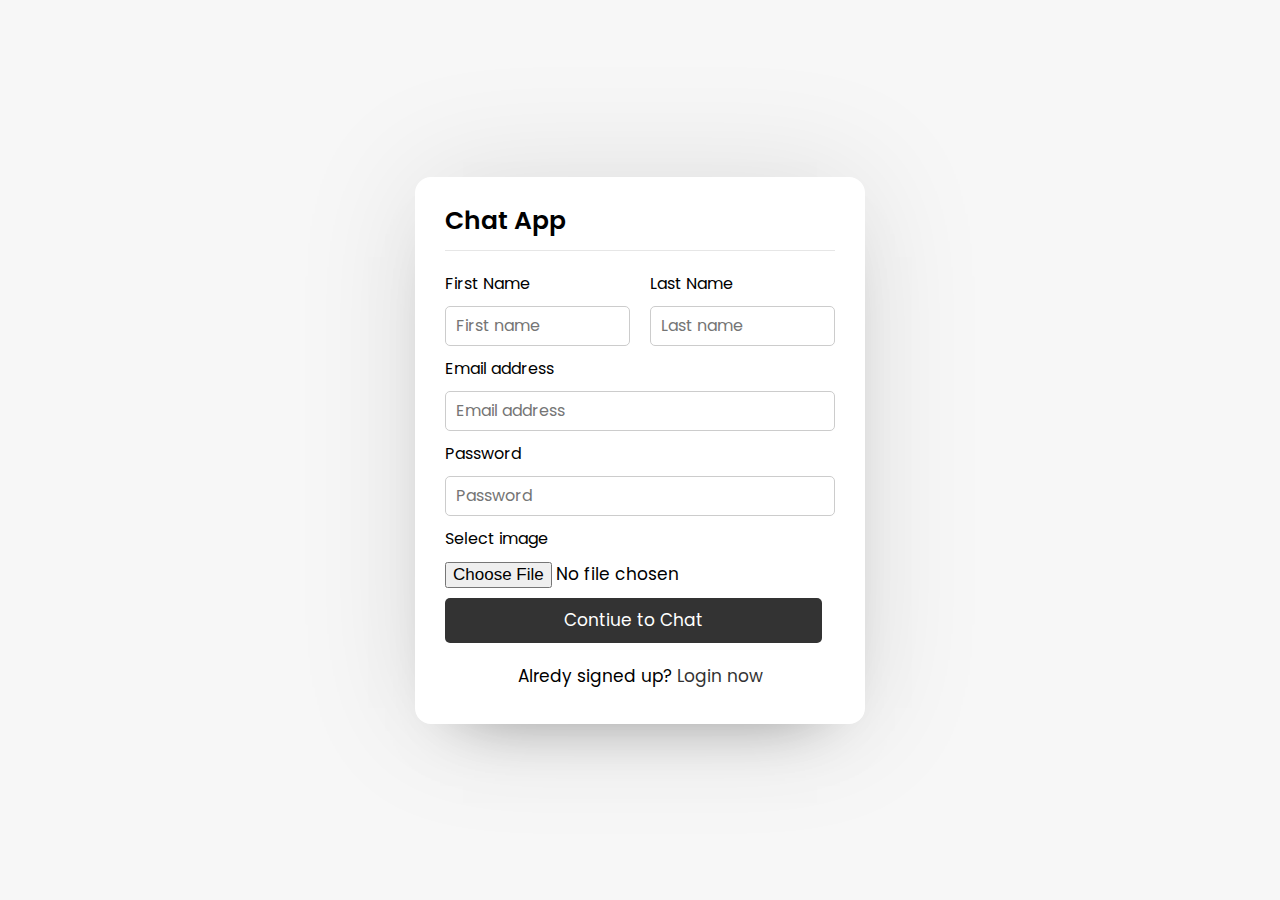
<file: index.html>
<!DOCTYPE html>
<html lang="en">
<head>
    <meta charset="UTF-8">
    <meta http-equiv="X-UA-Compatible" content="IE=edge">
    <meta name="viewport" content="width=device-width, initial-scale=1.0">
    <title>Chat</title>
    <link rel="stylesheet" href="style.css">
    <link rel="stylesheet" href="https://cdnjs.cloudflare.com/ajax/libs/font-awesome/6.2.1/css/all.min.css" integrity="sha512-MV7K8+y+gLIBoVD59lQIYicR65iaqukzvf/nwasF0nqhPay5w/9lJmVM2hMDcnK1OnMGCdVK+iQrJ7lzPJQd1w==" crossorigin="anonymous" referrerpolicy="no-referrer" />
</head>
<body>
    <div class="wrapper">
        <section class="form signup">
            <header>Chat App</header>
            <form action="#">
                <div class="error-txt">This is error</div>
                <div class="name-details">
                    <div class="field input">
                        <label>First Name</label>
                        <input type="text" placeholder="First name">
                    </div>
                    <div class="field input">
                        <label>Last Name</label>
                        <input type="text" placeholder="Last name">
                    </div>
                </div>
                <div class="field input">
                    <label>Email address</label>
                    <input type="text" placeholder="Email address">
                </div>
                <div class="field input">
                    <label>Password</label>
                    <input type="text" placeholder="Password">
                </div>
                <div class="field image">
                    <label>Select image</label>
                    <input type="file">
                </div>
                <div class="field button">
                    <input type="submit" value="Contiue to Chat">
                </div>
            </form>
            <div class="link">Alredy signed up? <a href="#">Login now</a></div>
        </section>
    </div>
</body>
</html>
</file>
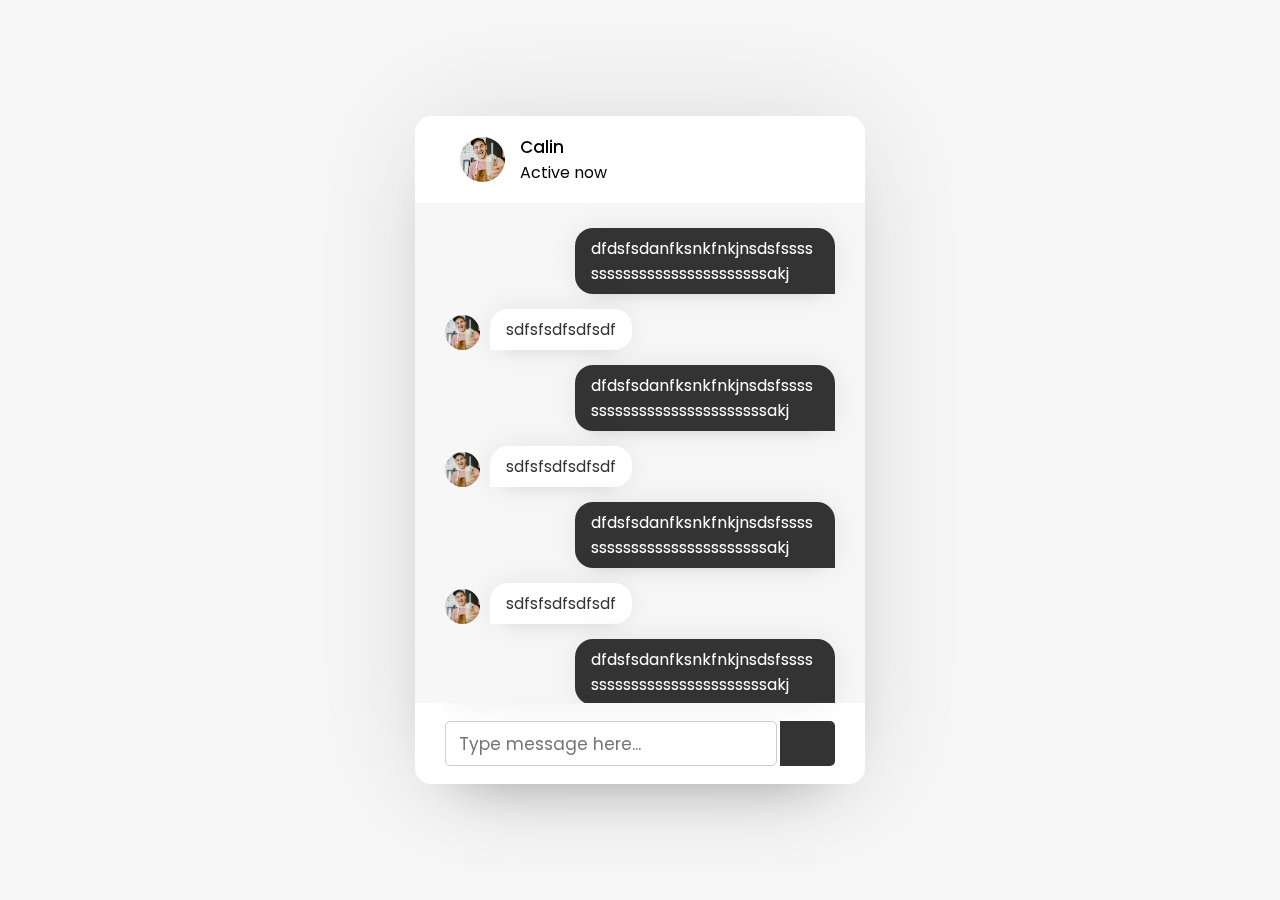
<file: chat.html>
<!DOCTYPE html>
<html lang="en">
<head>
    <meta charset="UTF-8">
    <meta http-equiv="X-UA-Compatible" content="IE=edge">
    <meta name="viewport" content="width=device-width, initial-scale=1.0">
    <title>Chat</title>
    <link rel="stylesheet" href="style.css">
    <link rel="stylesheet" href="https://cdnjs.cloudflare.com/ajax/libs/font-awesome/6.2.1/css/all.min.css" integrity="sha512-MV7K8+y+gLIBoVD59lQIYicR65iaqukzvf/nwasF0nqhPay5w/9lJmVM2hMDcnK1OnMGCdVK+iQrJ7lzPJQd1w==" crossorigin="anonymous" referrerpolicy="no-referrer" />
</head>
<body>
    <div class="wrapper">
        <section class="chat-area">
            <header>
                <a href="#" class="back-icon"><i class="fas fa-arrow-left"></i></a>
                <img src="img1.jpg" alt="" class="">
                    <div class="details">
                        <span>Calin</span>
                        <p>Active now</p>
                    </div>
            </header>
            <div class="chat-box">
                <div class="chat outgoing">
                    <div class="details">
                        <p>dfdsfsdanfksnkfnkjnsdsfssssssssssssssssssssssssssakj</p>
                    </div>
                </div>
                <div class="chat incoming">
                    <img src="img1.jpg" alt="">
                    <div class="details">
                        <p>sdfsfsdfsdfsdf</p>
                    </div>
                </div>

                <div class="chat outgoing">
                    <div class="details">
                        <p>dfdsfsdanfksnkfnkjnsdsfssssssssssssssssssssssssssakj</p>
                    </div>
                </div>
                <div class="chat incoming">
                    <img src="img1.jpg" alt="">
                    <div class="details">
                        <p>sdfsfsdfsdfsdf</p>
                    </div>
                </div>

                <div class="chat outgoing">
                    <div class="details">
                        <p>dfdsfsdanfksnkfnkjnsdsfssssssssssssssssssssssssssakj</p>
                    </div>
                </div>
                <div class="chat incoming">
                    <img src="img1.jpg" alt="">
                    <div class="details">
                        <p>sdfsfsdfsdfsdf</p>
                    </div>
                </div>

                <div class="chat outgoing">
                    <div class="details">
                        <p>dfdsfsdanfksnkfnkjnsdsfssssssssssssssssssssssssssakj</p>
                    </div>
                </div>
                <div class="chat incoming">
                    <img src="img1.jpg" alt="">
                    <div class="details">
                        <p>sdfsfsdfsdfsdf</p>
                    </div>
                </div>

                <div class="chat outgoing">
                    <div class="details">
                        <p>dfdsfsdanfksnkfnkjnsdsfssssssssssssssssssssssssssakj</p>
                    </div>
                </div>
                <div class="chat incoming">
                    <img src="img1.jpg" alt="">
                    <div class="details">
                        <p>sdfsfsdfsdfsdf</p>
                    </div>
                </div>
            </div>

            <form action="#" class="typing-area">
                <input type="text" placeholder="Type message here...">
                <button><i class="fab fa-telegram-plane"></i></button>
            </form>
                        
        </section>
    </div>
</body>
</html>
</file>
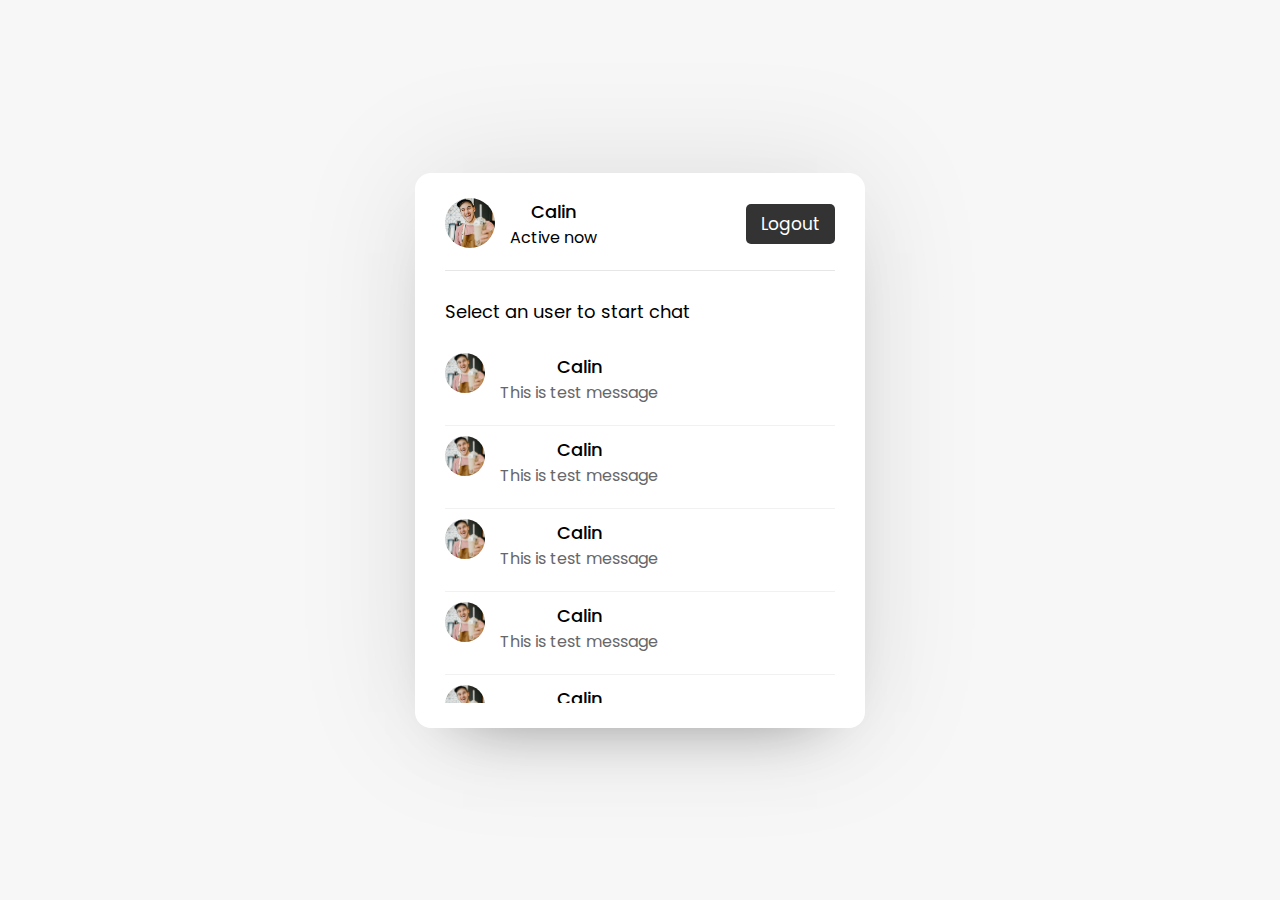
<file: users.html>
<!DOCTYPE html>
<html lang="en">
<head>
    <meta charset="UTF-8">
    <meta http-equiv="X-UA-Compatible" content="IE=edge">
    <meta name="viewport" content="width=device-width, initial-scale=1.0">
    <title>Chat</title>
    <link rel="stylesheet" href="style.css">
    <link rel="stylesheet" href="https://cdnjs.cloudflare.com/ajax/libs/font-awesome/6.2.1/css/all.min.css" integrity="sha512-MV7K8+y+gLIBoVD59lQIYicR65iaqukzvf/nwasF0nqhPay5w/9lJmVM2hMDcnK1OnMGCdVK+iQrJ7lzPJQd1w==" crossorigin="anonymous" referrerpolicy="no-referrer" />
</head>
<body>
    <div class="wrapper">
        <section class="users">
            <header>
                <div class="content">
                    <img src="img1.jpg" alt="" class="">
                    <div class="details">
                        <span>Calin</span>
                        <p>Active now</p>
                    </div>
                </div>
                <a href="#" class="logout">Logout</a>
            </header>
            <div class="search">
                <span class="text">Select an user to start chat</span>
                <input type="text" placeholder="Enter name to search.. ">
                <button><i class="fas fa-search"></i></button>
            </div>
            <div class="users-list">
                <a href="#" class="">
                    <div class="content">
                        <img src="img1.jpg" alt="">
                        <div class="details">
                            <span>Calin</span>
                            <p>This is test message</p>
                        </div>
                    </div>
                    <div class="status-dot">
                        <i class="fas fa-circle"></i>
                    </div>
                </a>
                <a href="#" class="">
                    <div class="content">
                        <img src="img1.jpg" alt="">
                        <div class="details">
                            <span>Calin</span>
                            <p>This is test message</p>
                        </div>
                    </div>
                    <div class="status-dot">
                        <i class="fas fa-circle"></i>
                    </div>
                </a>
                <a href="#" class="">
                    <div class="content">
                        <img src="img1.jpg" alt="">
                        <div class="details">
                            <span>Calin</span>
                            <p>This is test message</p>
                        </div>
                    </div>
                    <div class="status-dot">
                        <i class="fas fa-circle"></i>
                    </div>
                </a>
                <a href="#" class="">
                    <div class="content">
                        <img src="img1.jpg" alt="">
                        <div class="details">
                            <span>Calin</span>
                            <p>This is test message</p>
                        </div>
                    </div>
                    <div class="status-dot">
                        <i class="fas fa-circle"></i>
                    </div>
                </a>
                <a href="#" class="">
                    <div class="content">
                        <img src="img1.jpg" alt="">
                        <div class="details">
                            <span>Calin</span>
                            <p>This is test message</p>
                        </div>
                    </div>
                    <div class="status-dot">
                        <i class="fas fa-circle"></i>
                    </div>
                </a>
            </div>
        </section>
    </div>
</body>
</html>
</file>
<file: style.css>
@import url('https://fonts.googleapis.com/css2?family=Poppins:wght@300;400;500;600;700&display=swap');

*{
    margin: 0;
    padding: 0;
    box-sizing: border-box;
    text-decoration: none;
    font-family: 'Poppins', sans-serif;
}

body{
    display: flex;
    align-items: center;
    justify-content: center;
    min-height: 100vh;
    background: #f7f7f7;
}

.wrapper{
    background: #fff;
    width: 450px;
    border-radius: 16px;
    box-shadow: 0 0 128px 0 rgba(0, 0, 0, 0.1), 
                0 32px 64px -48px rgba(0, 0, 0, 0.5) ;
}

.form{
    padding: 25px 30px;
}

.form header{
    font-size: 25px;
    font-weight: 600;
    padding-bottom: 10px;
    border-bottom: 1px solid #e6e6e6;
}

.form form{
    margin: 20px 0;
}

.form form .error-txt{
    color: #721c24;
    background: #f8d7da;
    padding: 8px 10px;
    text-align: center;
    border-radius: 8px;
    margin-bottom: 10px;
    border: 1px solid #f5c6cb;
    display: none;
}

.form form .name-details{
    display: flex;
}

form .name-details .field:first-child{
    margin-right: 10px;
}

form .name-details .field:last-child{
    margin-left: 10px;
}

.form form .field{
    display: flex;
    position: relative;
    flex-direction: column;
    margin-bottom: 10px;
}

.form form .field label{
    display:  flex;
    flex-direction: column;
    margin-bottom: 10px;
}

.form form .field input{
    outline: none;
}

.form form .input input{
    height: 40px;
    width: 100%;
    font-size: 16px;
    padding:  0 10px;
    border: 1px solid #ccc;
    border-radius: 5px;
}

.form form .image input{
    font-size: 17px;
}

.form form .button input{
    margin-right: 13px;
    height: 45px;
    border: none;
    font-size: 17px;
    font-weight: 400;
    background: #333;
    color: #fff;
    border-radius: 5px;
    cursor: pointer;
}

.form form .field i{
    position: absolute;
    right: 15px;
    color: #ccc;
    top: 70%;
    transform: translateY(-50%);
    cursor: pointer;
}

.form form .field i.active::before{
    content: "\f0f0";
    color: #333;
}

.form .link{
    text-align: center;
    margin: 10px 0;
    font-size:  17px;
}

.form .link a{
    color: #333;
}

.form .link a:hover{
    text-decoration: underline;
}

/* Users Css */
.users{
    padding: 25px 30px;
}

.users header,
.users-list a{
    display: flex;
    align-items: center;
    padding-bottom: 20px;
    justify-content: space-between;
    border-bottom: 1px solid #e6e6e6;
}

.wrapper img{
    object-fit: cover;
    border-radius: 50%;
}

:is(.users, .users-list) .content{
    display: flex;
    text-align: center;
}

.users header .content img{
    height: 50px;
    width: 50px;
}

:is(.users, .users-list) .details{
    color: #000;
    margin-left: 15px;
}

:is(.users, .users-list) .details span{
    font-size: 18px;
    font-weight: 500;
}

.users header .logout{
    color: #fff;
    font-size: 17px;
    padding: 7px 15px;
    background: #333;
    border-radius: 5px;
}

.users .search{
    margin: 20px 0;
    position: relative;
    display: flex;
    align-items: center;
    justify-content: space-between;
    
}

.users .search .text{
    font-size: 18px;
}

.users .search input{
    position: absolute;
    height: 42px;
    width: calc(100% - 50px);
    border: 1px solid #ccc;
    padding: 0 13px;
    font-size: 16px;
    border-radius: 5px 0 0 5px;
    outline: none;
    opacity: 0;
    pointer-events: none;
    transition: all 0.3s ease;
}

.users .search input.active{
    opacity: 1;
    pointer-events: auto;
}

.users .search button{
    width: 47px;
    height: 42px;
    border: none;
    outline: none;
    color: #333;
    background: #fff;
    border-radius: 0 5px 5px 0;
    cursor: pointer;
    font-size: 17px;
    transition: all 0.2s ease;
}

.users .search button.active{
    color: #fff;
    background: #333;
}

.users .search button.active i::before{
    content: "\f00d";
}

.users-list{
    max-height: 350px;
    overflow-y: auto;
}

:is(.users-list, .chat-box)::-webkit-scrollbar{
    width: 0px;
}

.users-list a{
    margin-bottom: 10px;
    padding-right: 15px;
    page-break-after: 10px;
    border-bottom-color: #f1f1f1;
}

.users-list a:last-child{
    border: none;
    margin-bottom: 0px;
}


.users-list .content img{
    height: 40px;
    width: 40px;
}

.users-list a .content p{
    color: #67676a;
}

.users-list a .status-dot{
    font-size: 12px;
    color: #468669;
}

.users-list a .status-dot.offline{
    color: #ccc;
}

/*Chat area*/
.chat-area header{
    display: flex;
    align-items: center;
    padding: 18px 30px;
}

.chat-area header .back-icon{
    font-size: 19px;
    color: #333;
}

.chat-area header img{
    height: 45px;
    width: 45px;
    margin: 0 15px;
}

.chat-area header span{
    font-size: 17px;
    font-weight: 500;
}

.chat-box{
    height: 500px;
    overflow-y: auto;
    background: #f7f7f7;
    padding: 10px 30px 20px 30px;
    box-shadow: 0 32px 32px -32px rgba(0 0 0 / 5%), 
                0 32px 64px -48px rgba(0 0 0 / 5%) ;
}

.chat-box .chat{
    margin: 15px 0;
}

.chat-box .chat p{
    word-wrap: break-word;
    padding: 8px 16px;
    box-shadow: 0 0 32px rgb(0 0 0 / 8%), 
                0 16px 16px -16px rgb(0 0 0 / 10%) ;
}

.chat-box .outgoing{
    display: flex;
}

.outgoing .details{
    margin-left: auto;
    max-width: calc(100% - 130px);
}

.outgoing .details p{
    background: #333;
    color: #fff;
    border-radius: 18px 18px 0 18px;
}
.chat-box .incoming{
    display: flex;
    align-items: flex-end;
}

.chat-box .incoming img{
    height: 35px;
    width: 35px;
}

.incoming .details{
    margin-left: 10px;
    margin-right: auto;
    max-width: calc(100% - 130px);
}

.incoming .details p{
    background: #fff;
    color: #333;
    border-radius: 18px 18px 18px 0;
} 

.chat-area .typing-area{
    padding: 18px 30px;
    display: flex;
    justify-content: space-between;
}

.typing-area input{
    height: 45px;
    width: calc(100% - 58px);
    font-size: 17px;
    border: 1px solid #ccc;
    padding: 0 13px;
    border-radius: 5px;
    outline: none;
}

.typing-area button{
    width: 55px;
    border: none;
    outline: none;
    border-radius: 0 5px 5px 0;
    background: #333;
    color: #fff;
    cursor: pointer;
}
</file>
